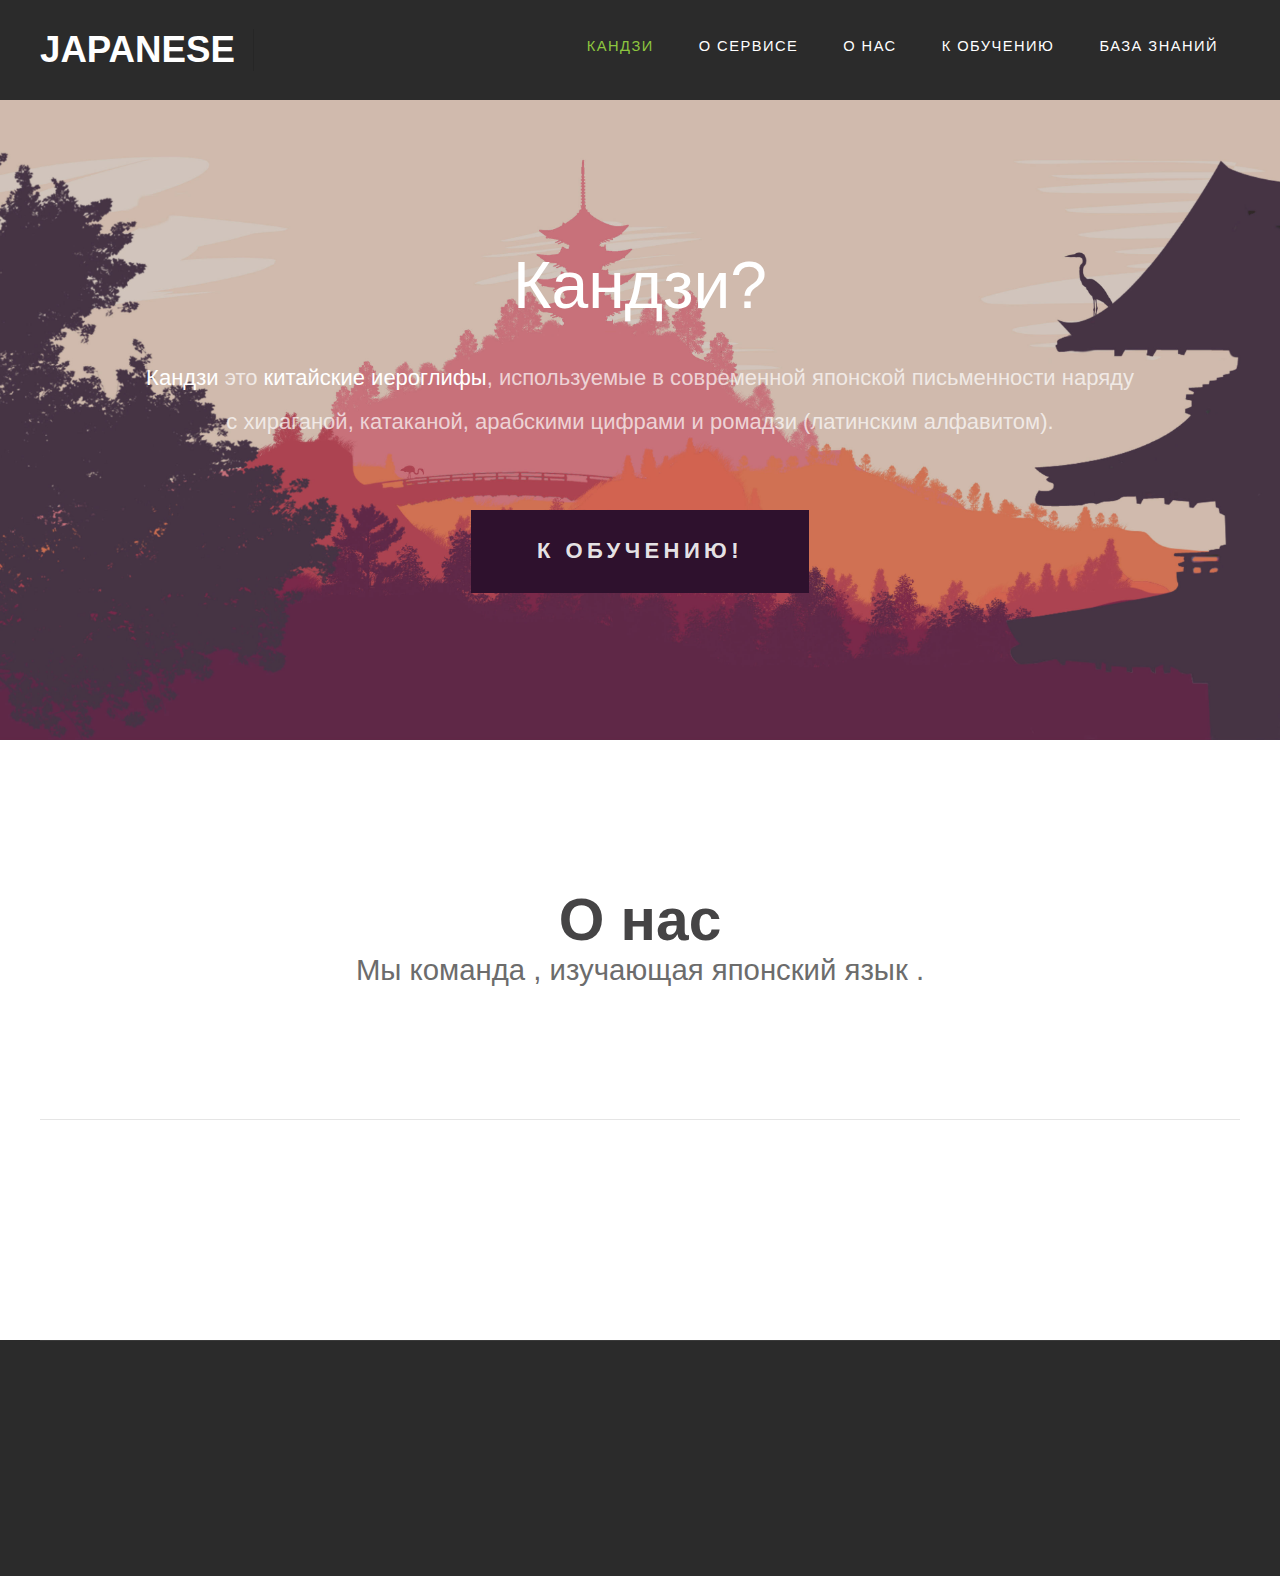
<file: index.html>
<!DOCTYPE >

<html >
<head>
<meta http-equiv="Content-Type" content="text/html; charset=utf-8" />
<title></title>
<meta name="keywords" content="" />
<meta name="description" content="" />
<link href="default.css" rel="stylesheet" type="text/css" media="all" />



</head>
<body>
<div id="header-wrapper">
	<div id="header" class="container">
		<div id="logo">
			<h1><span class="fa fa-bolt"></span><a href="#">JAPANESE</a></h1>
		</div>
		<div id="menu">
			<ul>
				<li class="current_page_item"><a href="#" accesskey="1" title="">Кандзи</a></li>
				<li><a href="ser.html" accesskey="2" title="">О сервисе</a></li>
				<li><a href="#about" accesskey="3" title="">О нас</a></li>
				<li><a href="ed.html" accesskey="4" title="">К обучению</a></li>
				<li><a href="bz.html" accesskey="5" title="">База знаний</a></li>
			</ul>
		</div>
	</div>
</div>
<div id="header-featured">
	<div id="banner-wrapper">
		<div id="banner" class="container">
			<h2>Кандзи?</h2>
			<p><strong>Кандзи</strong> это <strong>китайские иероглифы</strong>, используемые в современной японской письменности наряду с хираганой, катаканой, арабскими цифрами и ромадзи (латинским алфавитом).</p>
			<a href="ed.html" class="button">К обучению!</a>
		</div>
	</div>
</div>
<div id="wrapper">
	<div id="featured-wrapper">
		<div id="featured" class="extra2 margin-btm container">
			<div class="main-title">
				<h2> <a name="about"> </a> О нас</h2>
				<span class="byline">Мы команда , изучающая японский язык .</span> </div>
		</div>
	
	</div>
</div>
<div id="copyright" class="container">
</div>
</body>
</html>
</file>
<file: default.css>
html, body                                 
{
	height: 100%;
}

body                                      
{
	margin: 0px;
	padding: 0px;
	background: #2b2b2b;
	font-family: 'Source Sans Pro', sans-serif;
	font-size: 11pt;
	font-weight: 300;
	color: #6c6c6c
}

h1, h2, h3                             
{
	margin: 0;
	padding: 0;
	font-weight: 600;
	color: #454445;
}

p, ol, ul                             
{
	margin-top: 0;
}

ol, ul                            
{
	padding: 0;
	list-style: none;
}

p
{
	line-height: 200%;          
}

strong
{
}



a:hover
{
	text-decoration: none;
}

.container
{
	margin: 0px auto;
	width: 1200px;
}
	ul.contact
{
	margin: 0;
	padding: 2em 0em 0em 0em;
	list-style: none;
}

ul.contact li
{
	display: inline-block;
	padding: 0em 0.30em;
	font-size: 1em;
}

ul.contact li span
{
	display: none;
	margin: 0;
	padding: 0;
}

	.button                                                  
{
	display: inline-block;
	padding: 1.3em 3em;
	background: #8dc63f;
	-moz-transition: opacity 0.25s ease-in-out;
	-webkit-transition: opacity 0.25s ease-in-out;
	-o-transition: opacity 0.25s ease-in-out;
	-ms-transition: opacity 0.25s ease-in-out;
	transition: opacity 0.25s ease-in-out;
	letter-spacing: 0.20em;
	text-decoration: none;
	text-transform: uppercase;
	font-weight: 600;
	color: #FFF;
}
	.title
{
	margin-bottom: 3em;
}

.title h2                                                   
{
	font-weight: 400;
	font-size: 2.8em;
	color: #323232;
}

.title .byline                                               
{
	letter-spacing: 0.15em;
	text-transform: uppercase;
	font-size: 1.1em;
	
}

	
#header-wrapper
{
	background: #2b2b2b;
}

#header                                                           
{
	position: relative;
	height: 100px;
}

#logo
{
	position: absolute;
	top: 2em;
	width: 100%;
}

#logo h1                                                          
{
	display: inline-block;
	font-size: 2.5em;
	text-transform: uppercase;
	font-weight: 700;
	color: #ED7070;
	padding-right: 0.50em;
	border-right: 1px solid rgba(0,0,0,.1);
}



#logo a 
{
	text-decoration: none;
	color: #FFF;
}




/*********************************************************************************/
/* Menu                                                                          */
/*********************************************************************************/

#menu
{
	position: absolute;
	right: 0;
	top: 1.6em;
}

#menu ul
{
	display: inline-block;
}

#menu li
{
	display: block;
	float: left;
	text-align: center;
}

#menu li a, #menu li span                                      
{
	display: inline-block;
	margin-left: 1px;
	padding: 1em 1.5em 0em 1.5em;
	letter-spacing: 0.10em;
	text-decoration: none;
	font-size: 1em;
	text-transform: uppercase;
	outline: 0;
	color: #FFF;
}

#menu li:hover a, #menu li.active a, #menu li.active span
{
}

#menu .current_page_item a
{
	color: #8dc63f;
}

/*********************************************************************************/
/* Banner                                                                        */
/*********************************************************************************/
	

	#header-featured
	{
		padding: 10em 0em;
		background-image: url(images/banner.jpg);
		background-position: center;
		background-size: cover;
	
	}



#banner-wrapper
{
}

#banner
{
	overflow: hidden;
	width: 1000px;
	text-align: center;
	color: rgba(255,255,255,.7);
	font-size: 1.5em;
}

#banner a
{
	color: rgba(255,255,255,.9);
}




#banner h2                                         
{
	padding-bottom: 0.50em;
	font-weight: 400;
	font-size: 3em;
	color: #FFF;
	

}

#banner .button
{
	margin-top: 2em;
	background: #2E112D;
}

#banner strong
{
	color: #fff;
}

/*********************************************************************************/
/* Page                                                                          */
/*********************************************************************************/

#page .button
{
	margin-top: 2em;
}

/*********************************************************************************/
/* Content                                                                       */
/*********************************************************************************/

#content
{
	padding: 0em 7em;
}

/*********************************************************************************/
/* Copyright                                                                     */
/*********************************************************************************/

#copyright
{
	overflow: hidden;
	padding: 6em 0em 10em 0em;
	border-top: 1px solid rgba(255,255,255,0.08);
}

#copyright p
{
	letter-spacing: 0.20em;
	text-align: center;
	text-transform: uppercase;
	font-size: 0.80em;
	color: rgba(255,255,255,0.3);
}

#copyright a
{
	text-decoration: none;
	color: rgba(255,255,255,0.6);
}

/*********************************************************************************/
/* Featured                                                                      */
/*********************************************************************************/

#featured-wrapper/**фон2*/
{
	overflow: hidden;
	padding: 10em 0em;
	background:#fff;
	text-align: center;
}

#featured
{
	overflow: hidden;
}

#featured .main-title
{
	margin-bottom: 4em;
}

#featured .main-title h2
{
	font-size: 4em;
}

#featured .main-title .byline
{
	font-size: 2em;
}

#featured-wrapper .fa
{
	display: inline-block;
	margin-bottom: 1em;
	width: 3em;
	height: 3em;
	line-height: 3em;
	font-size: 4em;
	color: #8dc63f;
	border: 1px solid #86bd3b;
	border-radius: 50%;
}

/*********************************************************************************/
/* Footer                                                                        */
/*********************************************************************************/

#footer-wrapper
{
	overflow: hidden;
	padding: 7em 0em;
	color: rgba(255,255,255,0.5);
}


#footer .title h2
{
	font-size: 2em;
	font-weight: 300;
	color: #FFF;
}

#footer .title .byline
{
	display: block;
	padding-top: 1em;
	text-transform: uppercase;
	font-size: 0.80em;
	color: rgba(255,255,255,0.5);
}

#footer .column1,
#footer .column2
{
	width: 560px;
}

#footer .column1
{
	float: left;
}

#footer .column2
{
	float: right;
}

#footer .button
{
	margin-top: 2em;
}

#extra
{
	overflow: hidden;
	margin: 5em auto 2em auto;
	padding: 2em 0em 2em 0em;
	background: #ECECEC;
}

#extra h2
{
	margin: 0em;
	padding: 0em;
	font-weight: 400;
	font-size: 2.4em;
	color: #555555;
}



.extra2
{
}


.margin-btm
{
	overflow: hidden;
	margin-bottom: 5em;
	padding-bottom: 5em;
	border-bottom: 1px solid rgba(0,0,0,.1);
}
</file>
